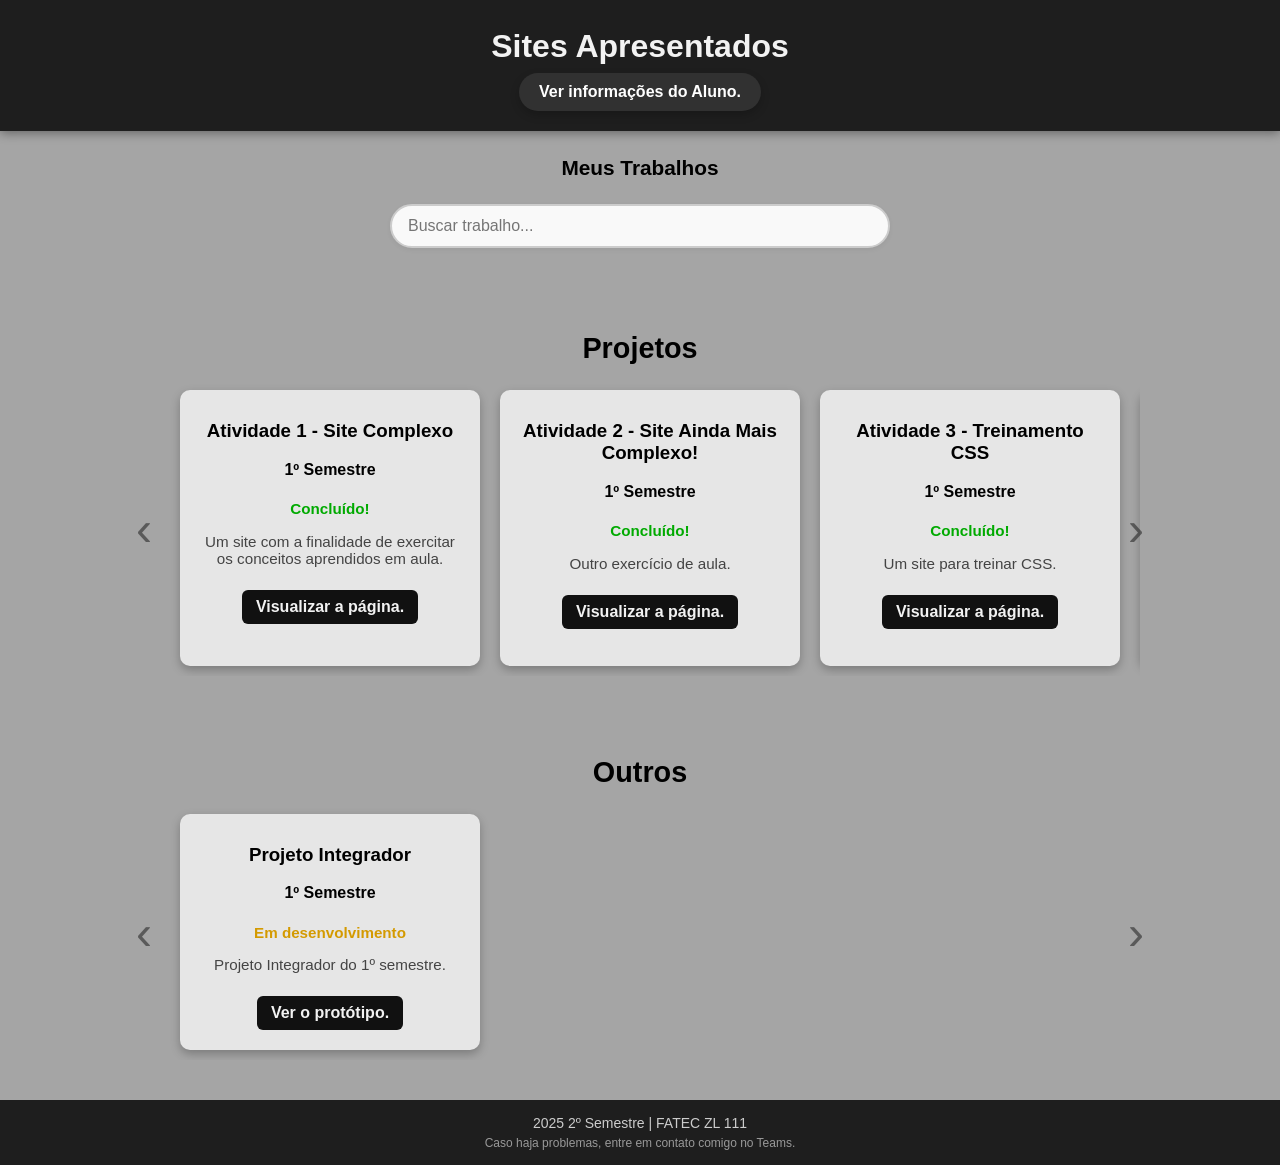
<file: index.html>
<!DOCTYPE html>
<html lang="pt-BR">

<head>
  <meta charset="UTF-8">
  <title>Portfólio Template</title>
  <link rel="stylesheet" href="css/generic.css"> <!-- CSS Generico.-->
</head>

<body>
  <header class="site-header">
    <div class="header-text">
      <h1 class="title-main">Sites Apresentados</h1>
      <button onclick="addStudentCard()">Ver informações do Aluno.</button>
    </div>
  </header>

  <section class="lesson-section">
    <h4 class="section-title">Meus Trabalhos</h4>
    <div class="search-bar">
      <input type="text" placeholder="Buscar trabalho..." id="inputSearch">
    </div>
    <div class="carousel-container">
      <div class="lesson-cards"></div>
    </div>
  </section>

  <footer class="site-footer">
     2025 2º Semestre | FATEC ZL 111
    <span class="footer-note">Caso haja problemas, entre em contato comigo no Teams.</span>
    <audio>
      <source src="/">
    </audio>
  </footer>

  <script src="js/list.js"></script>

</body>

</html>
</file>
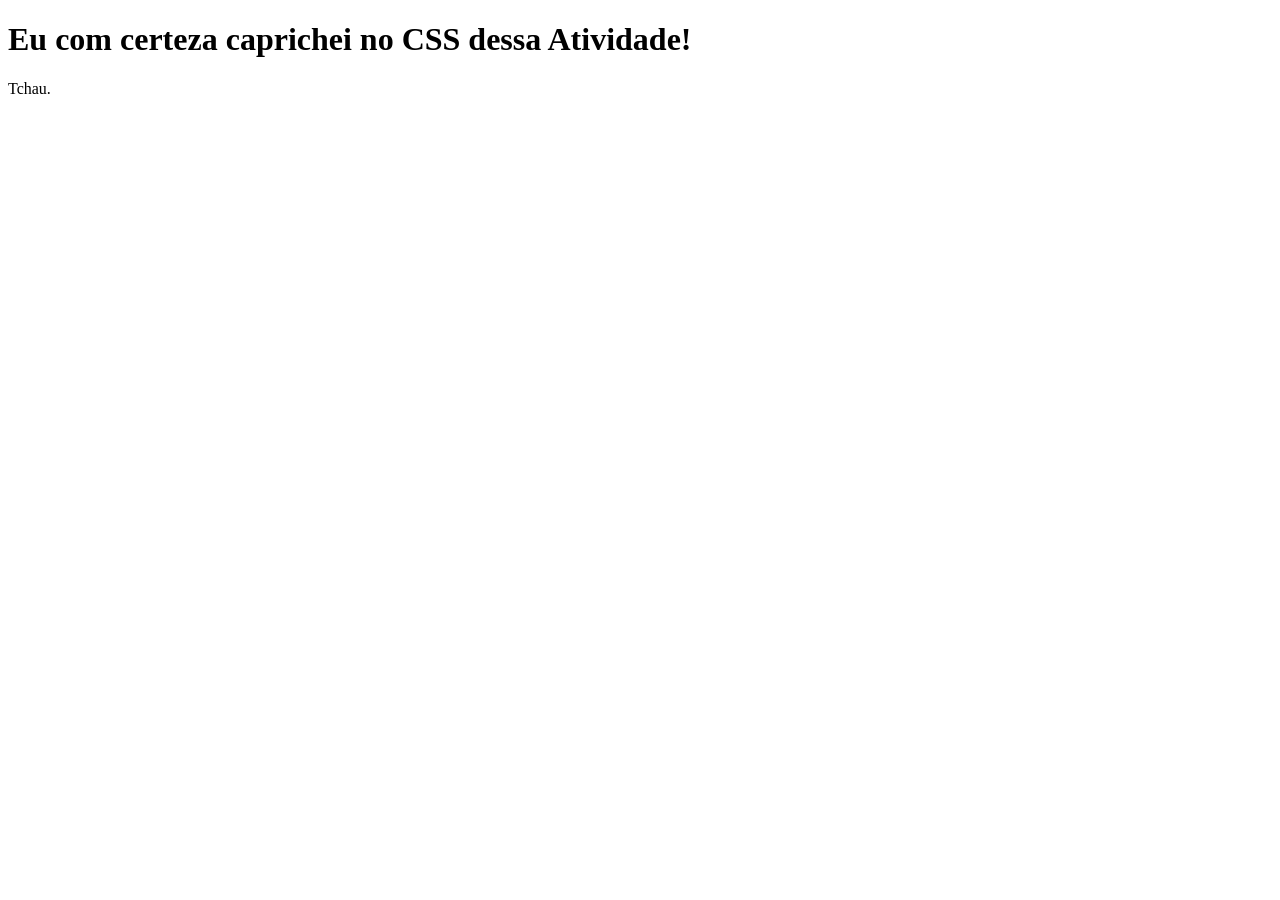
<file: lessons/lesson_three/index.html>
<!DOCTYPE html>
<html lang="en">
<head>
  <meta charset="UTF-8">
  <meta name="viewport" content="width=device-width, initial-scale=1.0">
  <title>Lesson 3</title>
</head>
<body>
  <h1>Eu com certeza caprichei no CSS dessa Atividade!</h1>
  <p>Tchau.</p>
</body>
</html>
</file>
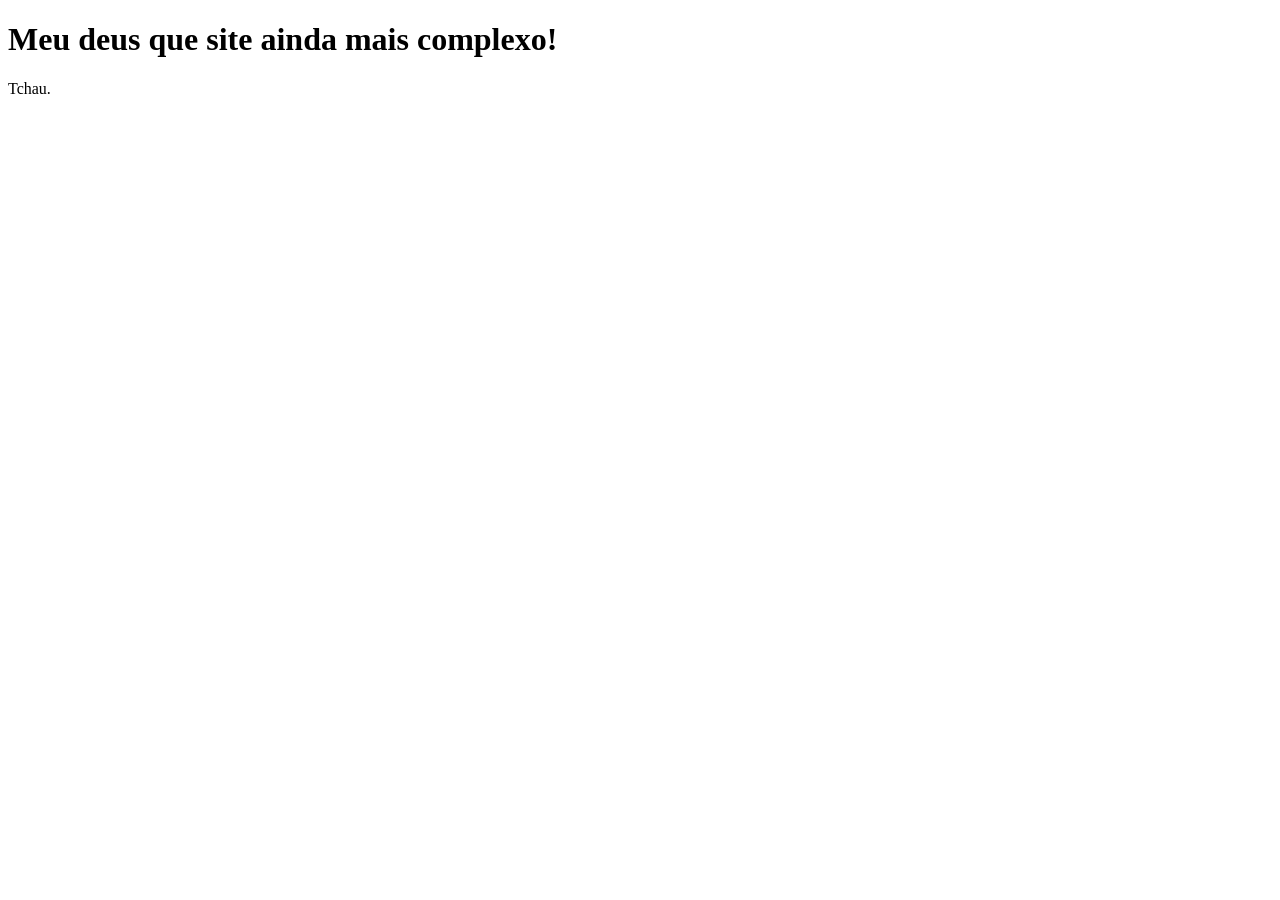
<file: lessons/lesson_two/index.html>
<!DOCTYPE html>
<html lang="en">
<head>
  <meta charset="UTF-8">
  <meta name="viewport" content="width=device-width, initial-scale=1.0">
  <title>Lesson 2</title>
</head>
<body>
  <h1>Meu deus que site ainda mais complexo!</h1>
  <p>Tchau.</p>
</body>
</html>
</file>
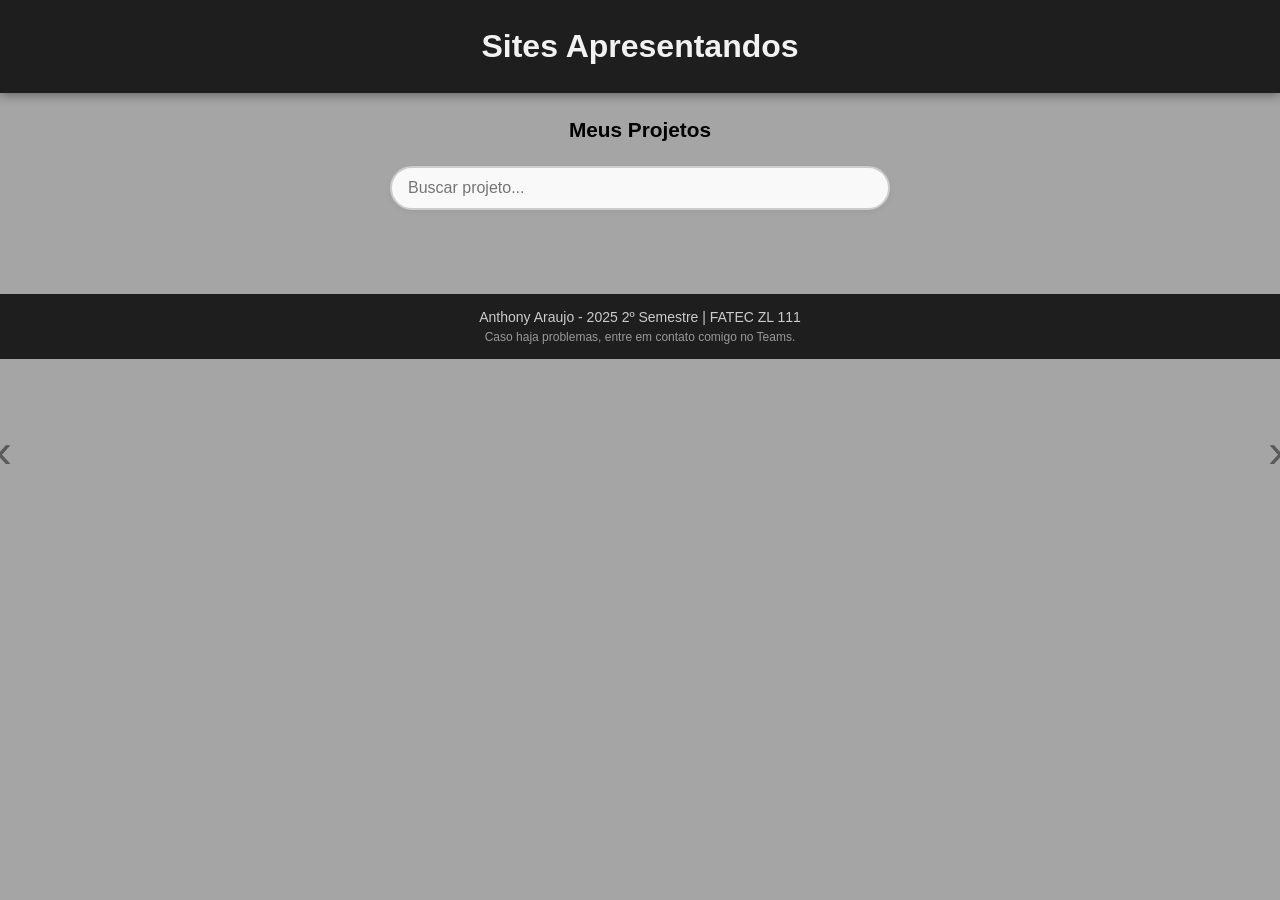
<file: port.html>
<!DOCTYPE html>
<html lang="pt-BR">

<head>
  <meta charset="UTF-8">
  <title>Meus Projetos</title>
  <link rel="stylesheet" href="css/generic.css"> <!-- CSS Generico.-->
</head>

<body>
  <header class="site-header">
    <div class="header-text">
      <h1 class="title-main">Sites Apresentandos</h1>
    </div>
  </header>

  <section class="product-section">
    <h4 class="section-title">Meus Projetos</h4>
    <div class="search-bar">
      <input type="text" placeholder="Buscar projeto..." id="inputSearch">
    </div>
    <button class="carousel-btn prev">‹</button>
    <button class="carousel-btn next">›</button>
    <div class="carousel-container">
      <div class="lesson-cards"></div>
    </div>
  </section>

  <footer class="site-footer">
    Anthony Araujo - 2025 2º Semestre | FATEC ZL 111
    <span class="footer-note">Caso haja problemas, entre em contato comigo no Teams.</span>
  </footer>

  <script src="js/list.js"></script>
</body>

</html>
</file>
<file: css/generic.css>
/* ==============================
   🎨 ESTILO GERAL DO SITE
============================== */
html, body {
  overflow-x: hidden;
  margin: 0;
  padding: 0;
  font-family: Arial, sans-serif;
  background-color: #a5a5a5;
  color: #111;
  text-align: center;
}

a {
  color: #111;
  text-decoration: none;
  font-weight: bold;
}

a:hover {
  text-decoration: underline;
  color: #555;
}

/* ==============================
   🧭 CABEÇALHO
============================== */
.site-header {
  background-color: #1e1e1e;
  padding: 20px;
  box-shadow: 0 2px 10px rgba(0, 0, 0, 0.4);
}

.site-header button {
  background: #313131;
  color: white;
  font-weight: 600;
  border: none;
  padding: 10px 20px;
  border-radius: 25px;
  cursor: pointer;
  font-size: 1rem;
  transition: all 0.3s ease;
  box-shadow: 0 4px 10px rgba(0, 0, 0, 0.2);
}

.site-header button:hover {
  transform: translateY(-2px);
  background: #6b6b6b;
  box-shadow: 0 6px 14px rgba(0, 0, 0, 0.3);
}

.header-logo img {
  vertical-align: middle;
  filter: brightness(0) invert(1);
}

.header-text h1, .header-text h2, .header-text h3, .header-text h4 {
  margin: 8px 0;
  color: #f2f2f2;
}

.title-main { font-size: 2rem; color: #000; }
.subtitle   { font-size: 1.2rem; color: #333; }
.tagline    { font-size: 1rem;  color: #444; }
.update-info{ font-size: 0.9rem; color: #555; }

/* ==============================
   🧍 CARD DO ESTUDANTE (MODAL)
============================== */
.overlay {
  position: fixed;
  inset: 0;
  backdrop-filter: blur(6px);
  background: rgba(0, 0, 0, 0.3);
  display: flex;
  align-items: center;
  justify-content: center;
  z-index: 999;
  animation: fadeIn 0.3s ease;
}

.student-card {
  background: #f8f8f8;
  color: #111;
  border-radius: 16px;
  padding: 30px;
  width: 340px;
  max-width: 90%;
  box-shadow: 0 10px 30px rgba(0, 0, 0, 0.3);
  text-align: center;
  position: relative;
  animation: popIn 0.25s ease;
}

.student-card .close-btn {
  position: absolute;
  top: 10px;
  right: 12px;
  background: none;
  border: none;
  color: #444;
  font-size: 0.85rem;
  cursor: pointer;
  transition: color 0.2s ease;
}

.student-card .close-btn:hover { color: #000; }

.student-card h1 { margin-bottom: 5px; }
.student-card h2 { margin-bottom: 15px; color: #333; font-weight: normal; }

.student-card a {
  display: inline-block;
  margin-top: 10px;
  background: #111;
  color: #fff;
  padding: 16px 32px;
  border-radius: 8px;
  transition: background 0.2s ease;
}

.student-card a:hover { background: #333; }

@keyframes fadeIn {
  from { opacity: 0; } to { opacity: 1; }
}

@keyframes popIn {
  from { transform: scale(0.9); opacity: 0; }
  to   { transform: scale(1); opacity: 1; }
}

/* ==============================
   📖 CONTEÚDO / TEXTOS
============================== */
.intro-text {
  max-width: 700px;
  margin: 20px auto;
  line-height: 1.6;
  color: #222;
}

.section-title {
  font-size: 1.3rem;
  color: #000;
  margin: 25px 0 10px;
}

/* ==============================
   🧩 CATEGORIAS E CARROSSEL
============================== */
.categoria-titulo {
  font-size: 1.8rem;
  color: #000;
  margin: 40px 0 10px;
  display: inline-block;
  padding-bottom: 5px;
}

/* Wrapper principal centralizado */
.carousel-wrapper {
  position: relative;
  display: flex;
  flex-direction: column;
  align-items: center;
  margin: 0 auto 40px;
  width: 100%;
  max-width: 1000px;
}

/* Container do carrossel */
.carousel-container {
  width: 100%;
  overflow: hidden;
  position: relative;
}

/* Faixa rolável dos cards */
.lesson-cards {
  display: flex;
  gap: 20px;
  overflow-x: auto;
  scroll-behavior: smooth;
  padding: 10px 0;
  margin: 0;
  scrollbar-width: none; /* Firefox */
  justify-content: flex-start;
}

.lesson-cards::-webkit-scrollbar {
  display: none; /* Chrome/Safari */
}

/* Corrige o recorte nas bordas laterais */
.lesson-cards .card:first-child { margin-left: 40px; }
.lesson-cards .card:last-child { margin-right: 40px; }

/* Estilo dos cards */
.card {
  flex: 0 0 auto;
  width: 260px;
  background-color: #e6e6e6;
  border-radius: 10px;
  padding: 20px;
  text-align: center;
  box-shadow: 0 4px 10px rgba(0, 0, 0, 0.25);
  transition: transform 0.3s ease, box-shadow 0.3s ease;
}

.card:hover {
  transform: translateY(-6px);
  box-shadow: 0 6px 15px rgba(0, 0, 0, 0.35);
}

.card h3, .card h4 {
  margin-top: 10px;
  color: #000;
}

.card p {
  color: #444;
  font-size: 0.95rem;
}

.card a {
  display: inline-block;
  margin-top: 8px;
  background-color: #111;
  color: #f2f2f2;
  padding: 8px 14px;
  border-radius: 6px;
  transition: background 0.2s ease, color 0.2s ease;
}

.card a:hover {
  background-color: #444;
  color: #fff;
}

/* ==============================
   📊 PROGRESSO DOS PROJETOS
============================== */
.progress-text {
  font-weight: bold;
  text-align: center;
  margin: 6px 0;
}

/* ==============================
   🔍 BARRA DE BUSCA
============================== */
.search-bar {
  display: flex;
  justify-content: center;
  align-items: center;
  gap: 0.5rem;
  margin: 1.5rem auto;
  width: 100%;
  max-width: 500px;
}

.search-bar input {
  flex: 1;
  padding: 0.7rem 1rem;
  border-radius: 25px;
  border: 2px solid #ccc;
  outline: none;
  font-size: 1rem;
  background: #f9f9f9;
  transition: all 0.3s ease;
  box-shadow: 0 2px 5px rgba(0, 0, 0, 0.05);
}

.search-bar input:focus {
  border-color: #4b8cff;
  background: #fff;
  box-shadow: 0 0 10px rgba(75, 140, 255, 0.2);
}

@media (max-width: 600px) {
  .search-bar {
    flex-direction: column;
    gap: 0.6rem;
  }
  .search-bar input { width: 100%; }
}

/* ==============================
   ⬅️➡️ BOTÕES DO CARROSSEL
============================== */
.carousel-btn {
  position: absolute;
  top: 50%;
  transform: translateY(-50%);
  background: none;
  border: none;
  color: #111;
  font-size: 3rem;
  cursor: pointer;
  opacity: 0.5;
  transition: all 0.25s ease;
  z-index: 5;
}

.carousel-btn:hover {
  opacity: 1;
  transform: translateY(-50%) scale(1.1);
}

.carousel-btn.prev { left: -10px; }
.carousel-btn.next { right: -10px; }

/* ==============================
   ⚙️ RODAPÉ
============================== */
.site-footer {
  margin-top: 40px;
  padding: 15px;
  background-color: #1e1e1e;
  color: #ccc;
  font-size: 14px;
}

.footer-note {
  display: block;
  margin-top: 5px;
  font-size: 12px;
  color: #999;
}
</file>
